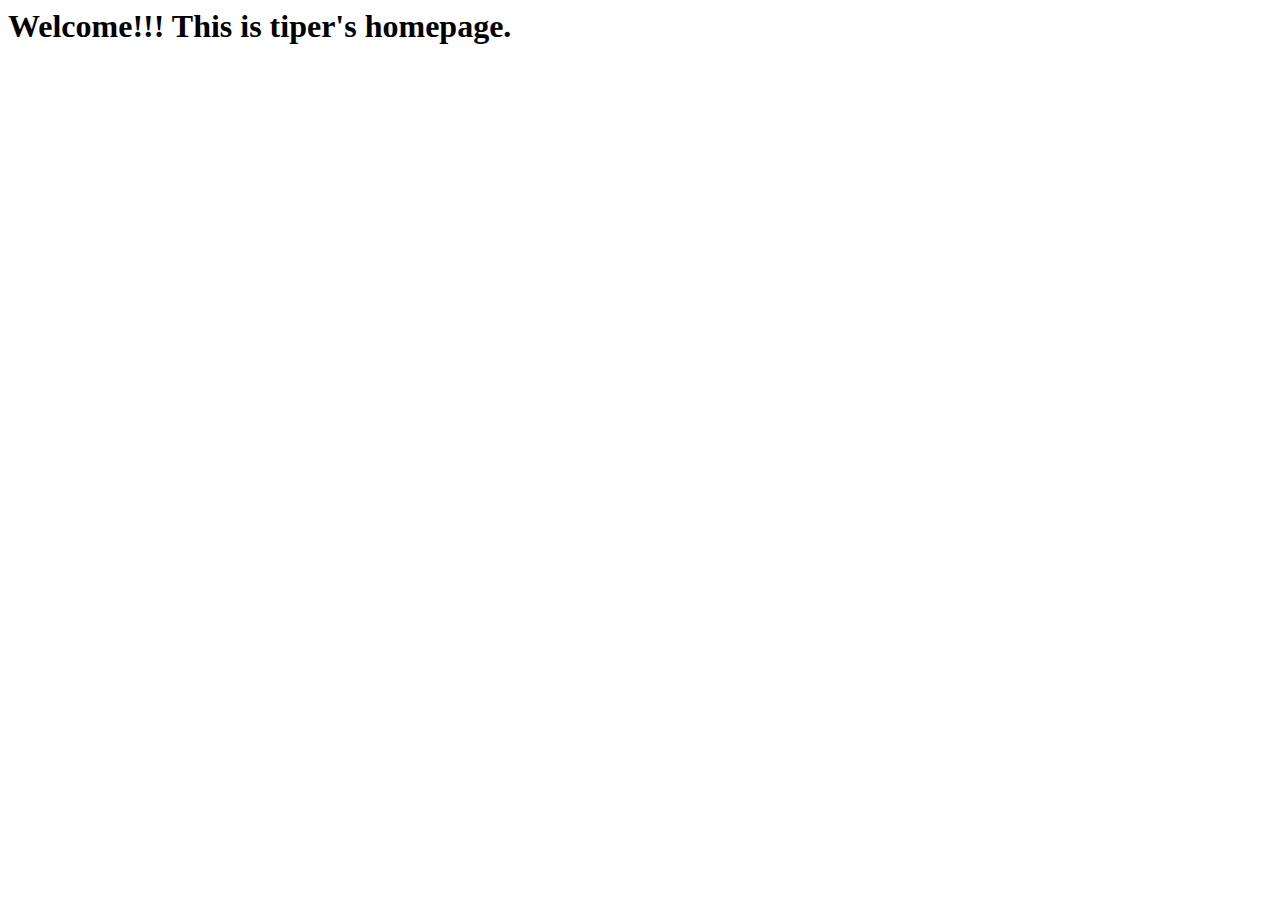
<file: index.html>
<html lang="en">
<head>
  <meta charset="UTF-8">
  <meta name="viewport" content="width=device-width, initial-scale=1.0">
  <meta http-equiv="X-UA-Compatible" content="ie=edge">
  <title>Welcome to Tiper's Home!!</title>
</head>
<body>
  <h1>Welcome!!! This is tiper's homepage.</h1>
</body>
</html>
</file>
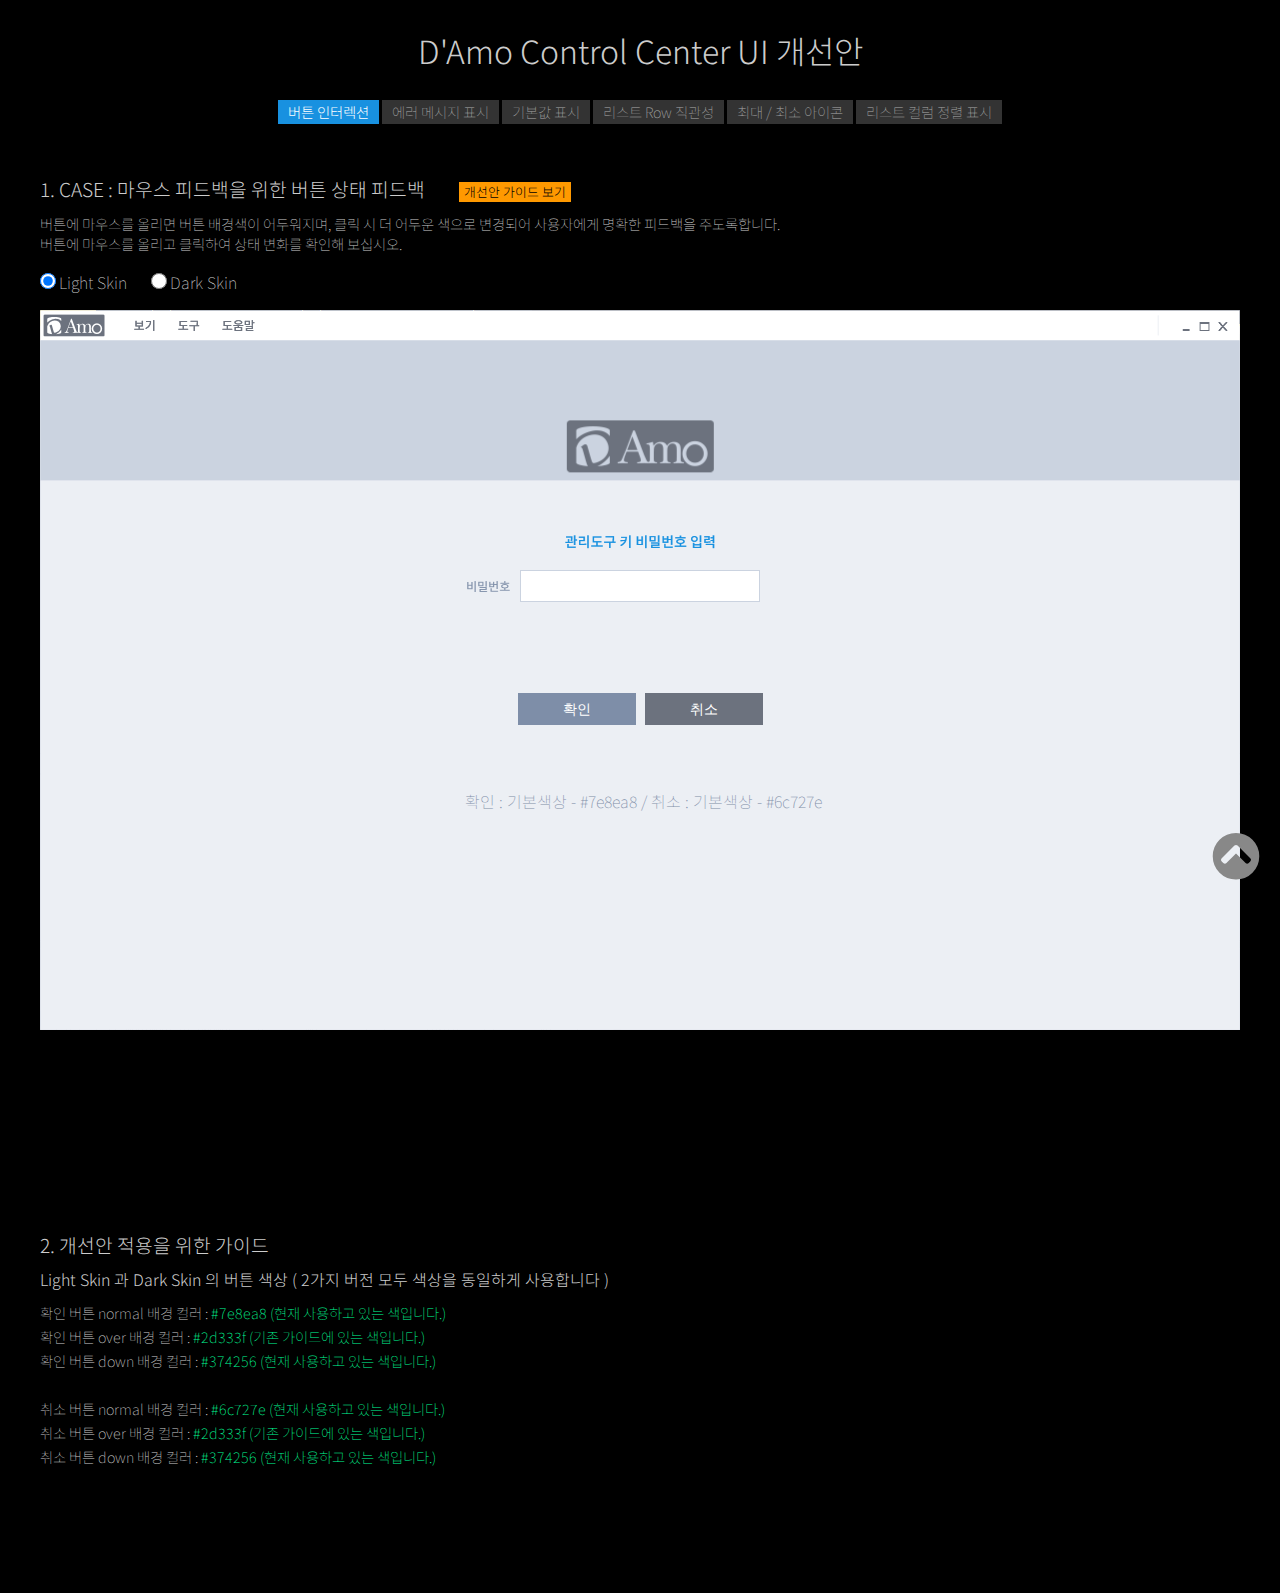
<file: dcc_ux/20190409/index.html>
<!DOCTYPE html>
<html lang="en">
<head>
  <meta charset="UTF-8">
  <meta name="viewport" content="width=device-width, initial-scale=1.0, maximum-scale=1.0, minimum-scale=1.0, user-scalable=no">
  <title>D'Amo CC UI 개선안</title>
  <!-- 폰트 아이콘 -->
  <link rel="stylesheet" href="https://use.fontawesome.com/releases/v5.7.2/css/all.css" integrity="sha384-fnmOCqbTlWIlj8LyTjo7mOUStjsKC4pOpQbqyi7RrhN7udi9RwhKkMHpvLbHG9Sr" crossorigin="anonymous">    
  <link rel="stylesheet" href="./css/reset200802.css">
  <link rel="stylesheet" id="change_skin" href="./css/style.css">
  <script src="./js/prefixfree.min.js"></script>   <!-- 벤더 프리픽스 해결 라이브러리 -->
  <script src="./js/jquery-3.3.1.min.js"></script>
  <script src="./js/app.js"></script>
  <!--[if IE 8]>
  <script src="https://cdnjs.cloudflare.com/ajax/libs/html5shiv/3.7.3/html5shiv.min.js"></script>
  <![endif]-->
</head>
<body>

<div id="wrap">
  <!-- title & main menu -->
  <header>
    <h1>D'Amo Control Center UI 개선안</h1>
    <ul id="menu">
      <li><a href="#">버튼 인터렉션</a></li>
      <li><a href="#">에러 메시지 표시</a></li>
      <li><a href="#">기본값 표시</a></li>
      <li><a href="#">리스트 Row 직관성</a></li>
      <li><a href="#">최대 / 최소 아이콘</a></li>
      <li><a href="#">리스트 컬럼 정렬 표시</a></li>
    </ul>
  </header>

  <!-- case1 : 버튼 인터렉션 -->
  <div id="case1">
    <section class="section1">
      <h2>1. CASE : 마우스 피드백을 위한 버튼 상태 피드백 <a href="#guide1" id="view">개선안 가이드 보기</a></h2> 
      <p class="desc">
        버튼에 마우스를 올리면 버튼 배경색이 어두워지며, 클릭 시 더 어두운 색으로 변경되어 사용자에게 명확한 피드백을 주도록합니다.<br>
        버튼에 마우스를 올리고 클릭하여 상태 변화를 확인해 보십시오.
      </p>
      <div>
        <input id="ra_light" type="radio" name="skin" value="직접 메시지 표시" checked><label for="ra_light">Light Skin</label>
        &nbsp;&nbsp;&nbsp;&nbsp;&nbsp;&nbsp;
        <input id="ra_dark" type="radio" name="skin" value="팝업창으로 표시"><label for="ra_dark">Dark Skin</label>
      </div>        
    </section>
    <section class="section2">  <!-- ui block : Light skin -->
      <div class="ui">
        <input id="btn_ok" type="button" value="확인">&nbsp;&nbsp;
        <input id="btn_cancel" type="button" value="취소">
        <div id="color1">확인 : 기본색상 - #7e8ea8 / 취소 : 기본색상 - #6c727e</div>
      </div>
    </section>
    <section class="section3">  <!-- ui block : Dark skin -->
      <div class="ui">
        <input id="btn_ok" type="button" value="확인">&nbsp;&nbsp;
        <input id="btn_cancel" type="button" value="취소">
        <div id="color2">확인 : 기본색상 - #7e8ea8 / 취소 : 기본색상 - #6c727e</div>
      </div>
    </section>    
    <section>     <!-- 개선안 -->
      <div id="result1">
        <h2>2. 개선안 적용을 위한 가이드</h2>
        <h3>Light Skin 과 Dark Skin 의 버튼 색상 ( 2가지 버전 모두 색상을 동일하게 사용합니다 )</h3><br>
        <p>
          확인 버튼 normal 배경 컬러 : <span>#7e8ea8  (현재 사용하고 있는 색입니다.)</span><br>
          확인 버튼 over 배경 컬러 : <span>#2d333f (기존 가이드에 있는 색입니다.)</span><br>
          확인 버튼 down 배경 컬러 : <span>#374256 (현재 사용하고 있는 색입니다.)</span><br><br>
          취소 버튼 normal 배경 컬러 : <span>#6c727e (현재 사용하고 있는 색입니다.)</span><br>
          취소 버튼 over 배경 컬러 : <span>#2d333f (기존 가이드에 있는 색입니다.)</span><br>
          취소 버튼 down 배경 컬러 : <span>#374256 (현재 사용하고 있는 색입니다.)</span><br><br>
        </p>
      </div>
    </section>
  </div><a name="guide1"></a>

  <!-- case2 : 에러 메시지 표시 -->
  <div id="case2">
    <section class="section1">
      <h2>1. CASE : 에러 메시지 표시 - 직접 표시 / 팝업창 표시 <a href="#guide2" id="view">개선안 가이드 보기</a></h2>
      <p class="desc">
        에러 메시지를 보여주는 경우를 다음의 2가지로 구분했습니다. 선택하여 살펴보십시오.
      </p>
      <div>
        <input id="ra_dr" type="radio" name="error" value="직접 메시지 표시" checked><label for="ra_dr">직접 메시지 표시</label>
        &nbsp;&nbsp;&nbsp;&nbsp;&nbsp;&nbsp;
        <input id="ra_pop" type="radio" name="error" value="팝업창으로 표시"><label for="ra_pop">팝업창으로 표시</label>
      </div>      
      <div id="viewtxt1">
        <p>로그인 화면과 같이 공간확보가 가능하고 메시지 내용이 적은 경우, 에러메시지를 화면에 직접 표시합니다. 아래 화면에서 <span>로그인 버튼을 클릭해 보십시오.</span> </p>
      </div>
      <div id="viewtxt2">
        <p>공간확보가 어렵고 에러메시지의 내용이 많을 경우, 에러가 발생하면 팝업창이 직접 에러 메시지를 표시해 줍니다.</p>
      </div>  
    </section>

    <section class="section2">   <!-- ui block -->

      <div class="direct">
        <input id="btn_login2" type="button" value="로그인"><br>
        <div class="msg_cont">
          <div class="msg">
            <img src="./img/icon_attention.png"> 
          </div>
          <div class="txt">
            <p>로그인에 실패하였습니다. 서버에 연결할 수 없으니 오류가 반복되면 네트워크 관리자에게 문의하십시오. 
              &nbsp;&nbsp;<a href="#">자세히 보기 ></a>
            </p>
          </div>
        </div>
      </div>

      <div class="popupwin">
        <div id="popup">
          <div class="icon">
            <img src="./img/icon_info.svg">
            <h2>에러 메시지</h2>
          </div>
          <div class="parag">
            <p>
              유지보수 코드가 등록되지 않았거나, 유지보수 기간이 만료 예정 또는 만료된 컴포넌트가 존재합니다.<br>
              [설정]->[유지보수 관리]에서 각 컴포넌트의 유지보수 상태를 확인하실 수 있습니다.
              유지보수 관련 문의는 아래 연락처로 문의해 주시기 바랍니다.
            </p>
            <ul>
              <li>제품 유지보수 문의:</li>
              <li>02-2125-6744 / ma@pentasecurity.com</li>
            </ul>
          </div>
          <div>
            <div class="option">
              <input type="checkbox" id="today"><label for="today"> 오늘 이 창을 열지 않음</label>&nbsp;&nbsp;&nbsp;
              <input type="checkbox" id="day7"><label for="day7"> 7일간 이 창을 열지 않음</label>
            </div>
          </div>
          <div class="bt_area"><input id="btn_cancel" type="button" value="닫기"></div>
        </div>
      </div>

      <div class="err_trigger">에러 발생 즉시 에러 메시지가 팝업 창으로 뜹니다!!!<br>
        아래 "팝업창 보기" 버튼을 클릭하면 팝업 UI를 볼 수 있습니다.</div>
      <div><input id="btn_error" type="button" value="팝업창 보기"></div>

    </section>

    <section>    <!-- 개선안 -->
      <div id="result2">                  <!-- 직접 표시 개선안 -->
        <h2>2. 개선안 적용을 위한 가이드</h2>
        <p>
          로그인 화면과 같이 공간이 충분할 경우 :<br> 
          <span>메시지를 2-3줄 정도로 간단히 요약해서 보여주고, 그래도 공간이 부족할 경우 "자세히 보기" 링크를 이용해서 팝업창을 띄워주도록 합니다.</span>
        </p>
      </div>
      <div id="result3">             <!-- 팝업창 표시 개선안 -->
        <h2>2. 개선안 적용을 위한 가이드</h2>
        <p>
          오류 메시지가 전문성을 띄며 상세한 사항을 바로 보여줄 필요가 있을 경우 : <br>
          <span>직접 팝업창을 띄워 사용자가 명확하게 오류 메시지를 파악할 수 있도록 합니다. 팝업창의 디자인 가이드는 별도로 제공해 드리겠습니다.</span>
        </p>
      </div>      
    </section>    
  </div><a name="guide2"></a>

  <!-- case3 : 기본값 표시 -->
  <div id="case3">
    <section class="section1">
      <h2>1. CASE : 기본값 표시 <a href="#guide3" id="view">개선안 가이드 보기</a></h2>
      <p class="desc">
        포트번호 및 파일 경로 등과 같은 간단한 기본값은 입력필드에 바로 보여주도록 합니다. <br>
        또한 사용자를 위해 보다 자세한 도움말이 있다면 우측에 아이콘을 배치하여 풍선 메시지를 제공합니다. "?" 아이콘에 마우스를 올려 보십시오.
      </p>
    </section>
    <section class="section2">
      <div class="ui">
        <input type="text" value="" placeholder="기본값 : 34579"><br>
        <input type="text" value="" placeholder="'scpdb_agent.ini' 파일의 경로 입력"><img id="help" src="./img/icon_help.png">
        <div id="bubble">
          <p>
            보다 자세한 설명을 필요로 하는 사용자에게 우측에 아이콘을 표시하여 사용자가 마우스를 올리면 
            볼 수 있도록 풍선 툴팁을 제공합니다            
          </p>
          <a href="#">자세히 보기 ></a> 
        </div>
      </div>
    </section>
    <section>     <!-- 개선안 -->
      <div id="result3">
        <h2>2. 개선안 적용을 위한 가이드</h2>
        <p>
          웹 UI의 Placeholder 기능과 같이 사용자 입력을 받기 전에 미리 간단한 지시어를 표시해 줍니다.<br>          
          Placeholder 텍스트 컬러 : <span>현재 사용하고 있는 색상이 있다고 들었습니다. 동일하게 사용하시면 됩니다.</span><br>
          텍스트 필드 테두리 컬러 : <span>#1891e0 (입력픽드에 포커스 시 테두리 색상은 제가 임의로 추가해본 겁니다. 결정은 개발팀에서 하십시오.^^ 기존 가이드에 있는 색입니다.)</span><br><br>
          "?" 아이콘 배경 컬러 : <span>#e85142 (기존 가이드에 있는 색상) / #f86a5c (마우스 오버 시 색상, 새롭게 추가) </span><br>
          도움말 박스 컬러 : <span>#f4e98b (배경색, 새롭게 추가) / #cbd3e0 (테두리 색, 기존 가이드에 있는 색상)</span><br>
          도움말 텍스트 컬러 : <span>#6c727e (기존 가이드에 있는 색상)</span><br>
        </p>
      </div>
    </section>    
  </div><a name="guide3"></a>

   <!-- case4 : 리스트 Row 직관성 -->
   <div id="case4">
    <section class="section1">
      <h2>1. CASE : 리스트 Row 의 직관성 <a href="#guide4" id="view">개선안 가이드 보기</a></h2>
      <p class="desc">
        현재 테이블에서 하나의 Row를 선택하면 체크표시만 보일 뿐 선택에 대한 시인성이 매우 부족합니다.<br>
        이에 각각의 Row 선택시 컬러를 반전 시켜 사용자에게 명확한 피드백을 제공하도록 합니다. 
        상단 첫번째 테이블의 row 중 하나를 클릭하여 테스트 해 보십시오.
      </p>
    </section>
    <section class="section2">   <!-- ui block -->
      <div class="ui">
        <table id="tb">
          <tr>
            <td><input type="checkbox" id="cb1"></td>
            <td>2019-03-07 22:02:11</td>
            <td>2019-03-07 22:05:08</td>
            <td>/home/damobd/testdir</td>
            <td>복호화</td>
            <td>부분완료</td>
            <td>54</td>
            <td>partial success</td>
          </tr>
          <tr>
            <td><input type="checkbox" id="cb2"></td>
            <td>2019-03-07 22:02:11</td>
            <td>2019-03-07 22:05:08</td>
            <td>/home/damobd/testdir</td>
            <td>암호화</td>
            <td>완료</td>
            <td>0</td>
            <td>SUCCESS</td>            
          </tr>     
          <tr>
            <td><input type="checkbox" id="cb3"></td>
            <td>2019-03-07 21:59:11</td>
            <td>2019-03-07 22:05:08</td>
            <td>/home/damobd/testdir</td>
            <td>암호화</td>
            <td>완료</td>
            <td>0</td>
            <td>SUCCESS</td>            
          </tr>    
          <tr>
            <td><input type="checkbox" id="cb4"></td>
            <td>2019-03-07 21:56:11</td>
            <td>2019-03-07 22:58:24</td>
            <td>/home/damobd/testdir</td>
            <td>암호화</td>
            <td>부분완료</td>
            <td>54</td>
            <td>partial success</td>            
          </tr>                          
        </table>
      </div>
    </section>
    <section>     <!-- 개선안 -->
      <div id="result4">
        <h2>2. 개선안 적용을 위한 가이드</h2>
        <p>
          선택 시 배경 컬러 : <span>#6c727e (현재 사용하고 있는 버튼 기본색입니다.)</span><br>
          선택 시 텍스트 컬러 : <span>#fff (흰색입니다.)</span><br>
          Dark 스킨일 경우 - 선택 시 배경 컬러 : <span>#e2eaf5 (가이드에 나와 있는 Dark 버전 텍스트색입니다.)</span><br>
          Dark 스킨일 경우 - 선택 시 텍스트 컬러 : <span>#3c4c66 (가이드에 나와 있는 Dark 버전 배경색입니다.)</span>
        </p>
      </div>
    </section>    
  </div>  <a name="guide4"></a>

  <!-- case5 : 최대 / 최소 아이콘 -->
  <div id="case5">
    <section class="section1">
      <h2>1. CASE : 최대 및 최소 아이콘 표시 <a href="#guide5" id="view">개선안 가이드 보기</a></h2>
      <p class="desc">
        기존 관리도구 화면 우측 상단 확대아이콘을 누르면 윈도우가 확대되어도 아이콘에 변화가 없었습니다.<br>
        확대아이콘을 클릭하면 아이콘을 변경시켜 "이전 창으로 복구된다" 는 피드백을 주도록 합니다.  <br>
        아래 화면에서 아이콘을 클릭하여 확인해 보십시오. 다시 아이콘을 클릭하면 원래 크기로 ~ ~
      </p>
    </section>
    <section class="section2">   <!-- ui block -->
      <div class="ui">
        <div id="icon_expand"><a href="#"><img src="./img/icon_expand.svg" alt="expand icon"></a></div> <!-- 확대아이콘 -->
      </div>
      <div id="max_win">
        <a href="#" id="org_icon"><img src="./img/icon_org.svg" alt="original icon"></a>
      </div>    
    </section>
    <section>     <!-- 개선안 -->
      <div id="result5">
        <h2>2. 개선안 적용을 위한 가이드</h2>
        <p>
          <span>적용할 크기 복원 아이콘은 다시 잘 만들어서 SVG 파일로 개발팀에 전달 예정입니다.</span>
        </p>
      </div>
    </section>    
  </div> <a name="guide5"></a>

  <!-- case6 : 리스트 컬럼 정렬 아이콘 표시 -->
  <div id="case6">
    <section class="section1">
      <h2>1. CASE : 리스트 컬럼 정렬 아이콘 표시 <a href="#guide6" id="view">개선안 가이드 보기</a></h2>
      <p class="desc">
        현재 DCC 관리도구의 컬럼 헤드에 오름 또는 내림차순에 대한 아이콘 표시가 없어 불편했습니다. <br>
        아래 화면에서 컬럼 헤드를 클릭하여 정렬 아이콘 변화를 살펴보십시오. 
      </p>
    </section>
    <section class="section2">   <!-- ui block -->
      <div class="ui">
        <ul id="arrow">
          <li><a href="#"><i class="fas fa-long-arrow-alt-up"></i></a></li>
          <li><a href="#"><i class="fas fa-long-arrow-alt-down"></i></a></li>
          <li><a href="#"><i class="fas fa-long-arrow-alt-up"></i></a></li>
          <li><a href="#"><i class="fas fa-long-arrow-alt-down"></i></a></li>
        </ul>
      </div>
    </section>
    <section>     <!-- 개선안 -->
      <div id="result6">
        <h2>2. 개선안 적용을 위한 가이드</h2>
        <p>
          <span>아이콘은 SVG 파일로 다시 제작하여 개발측에 전달하겠습니다.</span><br>
          아이콘 기본 컬러 : <span>#7e8ea8 (기존 가이드에 있는 색입니다.)</span><br>
          아이콘 마우스 오버 시 컬러 : <span>#6c727e (기존 가이드에 있는 색에서 골랐습니다.)</span>
        </p>
      </div>
    </section>    
  </div>   <a name="guide6"></a>

  <div id="btn_top"><a href="#wrap"><i class="fas fa-chevron-circle-up"></i></a></div>

    
</div>  <!-- wrap end -->

</body>
</html>
</file>
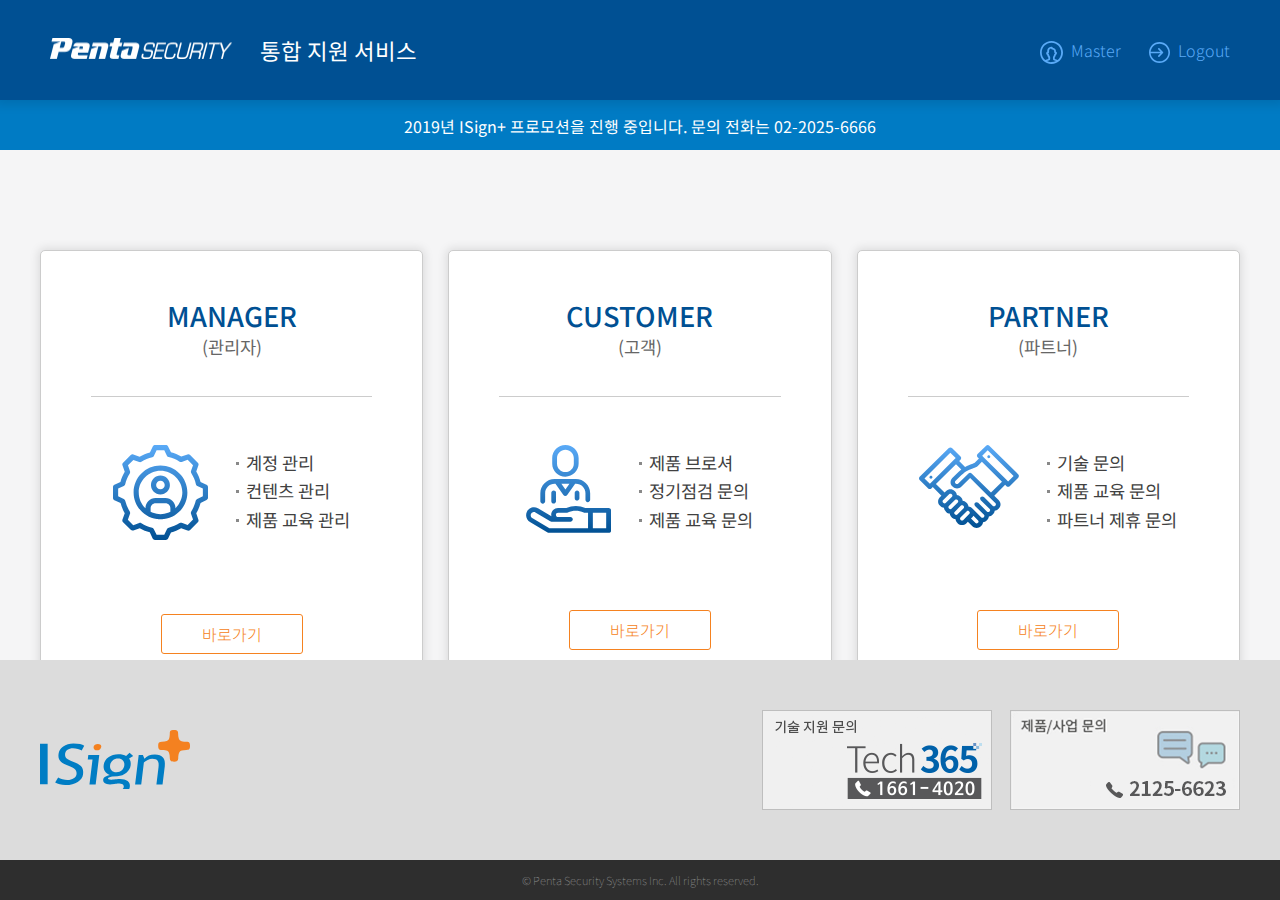
<file: isign+/EE-WIN/index.html>
<html lang="en">
<head>
    <meta charset="UTF-8">
    <meta name="viewport" content="width=device-width, initial-scale=1.0">
    <meta http-equiv="X-UA-Compatible" content="ie=edge">
    <title>통합 서비스 시스템</title>
    <link rel="stylesheet" href="./css/reset200802.css">
    <link rel="stylesheet" href="./css/style.css">   
    <script src="./js/prefixfree.min.js"></script>     
    <script src="./js/jquery-3.3.1.js"></script>     
    <script src="./js/app.js"></script>     
    <!--[if IE 8]>
    <script src="https://cdnjs.cloudflare.com/ajax/libs/html5shiv/3.7.3/html5shiv.min.js"></script>
    <![endif]-->    
</head>
<body>
    <!-- HEADER -->
    <header>
        <!-- TOP / MENU -->
        <div id="top_nav">
            <div id="ci_logo"><img src="./img/ci_logo.png" alt="ci logo"></div>
            <h1>통합 지원 서비스</h1>
            <nav>
                <ul id="menu">
                    <li><a href=""><img src="./img/user.svg" alt="user image">Master</a></li>
                    <li><a href=""><img src="./img/logout.svg" alt="logout image">Logout</a></li>
                </ul>            
            </nav>
        </div>
        <!-- Notice Baner -->
        <div id="notice">
            <p>2019년 ISign+ 프로모션을 진행 중입니다. 문의 전화는 02-2025-6666</p>
        </div>
    </header>    
    <!-- CONTENTs --> 
    <div id="content" class="clearfix">
        <!-- Manager Box -->
        <div class="manager">
            <div class="title">
                <p>MANAGER</p><span>(관리자)</span>
            </div>
            <div class="list clearfix">
                <img src="./img/ico_manager.svg" alt="manager image">
                <ul>
                    <li>계정 관리</li>
                    <li>컨텐츠 관리</li>
                    <li>제품 교육 관리</li>
                </ul>
            </div>
            <div class="go"><a href="" class="button">바로가기</a></div>
        </div>
        
        <!-- Customer Box -->
        <div class="customer">
            <div class="title">
                <p>CUSTOMER</p><span>(고객)</span>
            </div>
            <div class="list clearfix">
                <img src="./img/ico_customer.svg" alt="customer image">
                <ul>
                    <li>제품 브로셔</li>
                    <li>정기점검 문의</li>
                    <li>제품 교육 문의</li>
                </ul>
            </div>
            <div class="go"><a href="" class="button">바로가기</a></div>            
        </div>

        <!-- Partner Box -->
        <div class="partner">
            <div class="title">
                <p>PARTNER</p><span>(파트너)</span>
            </div>
            <div class="list clearfix">
                <img src="./img/ico_partner.svg" alt="partner image">
                <ul>
                    <li>기술 문의</li>
                    <li>제품 교육 문의</li>
                    <li>파트너 제휴 문의</li>
                </ul>
            </div>
            <div class="go"><a href="" class="button">바로가기</a></div>                
        </div>
    </div>
    <!-- FOOTER -->
    <footer>
        <div id="contact">
            <div class="wrap">
                <img id="isign_logo" src="./img/isign_logo.svg" alt="isign+ BI logo">
                <ul class="clearfix">
                    <li><img src="./img/tech365.png" alt="tech365 phone number"></li>
                    <li><img src="./img/biznumber.png" alt="inquiry phone number"></li>
                </ul>
            </div>
        </div>
        <div id="copy">
            <p>&copy; Penta Security Systems Inc. All rights reserved.</p>
        </div>
    </footer>
</body>
</html>
</file>
<file: dcc_ux/20190409/css/style.css>
@charset "utf-8";
@import url('https://fonts.googleapis.com/css?family=Noto+Sans+KR:100,300,400,500,700,900');
* { margin: 0; padding: 0; box-sizing: border-box; -webkit-box-sizing: border-box; -moz-box-sizing: border-box; }
body { 
    font-family: "Noto Sans KR", sans-serif; color: #ccc; font-size: 12px; font-weight: 100; background-color: #000;  
    width: 100%; height: 100%; 
}

/*==================== comman ==========================*/

/*------------- header : title & main menu ----------*/
#wrap { max-width: 1200px; min-width: 800px; margin: 0 auto; }
header h1 { font-size: 2rem; font-weight: 300; height: 100px; line-height: 100px; color: #ccc; text-align: center; }
#menu { width: 100%; text-align: center; margin-bottom: 20px; }
#menu li { display: inline-block; text-align: center; }
#menu li a {
    display: block; padding: 5px 10px; font-size: 0.9rem; font-weight: 100; background-color: #333; color: #aaa;
}
#menu li a:hover, #menu li a.on { color: #fff; background-color: #1891e0; font-weight: 300; }

/*------------- case block : title & description , sub menu ----------*/
#case1, #case2, #case3, #case4, #case5, #case6 { width: 100%; margin-bottom: 100px; display: none; }    /* 처음에 ui case 블럭 숨기기 */
#case1 .section1 h2, #case2 .section1 h2, #case3 .section1 h2, #case4 .section1 h2, #case5 .section1 h2, #case6 .section1 h2, 
#result1 h2, #result2 h2, #result3 h2, #result4 h2, #result5 h2, #result6 h2
{ font-size: 1.2rem; font-weight: 300; height: 30px; line-height: 30px; margin-top: 50px; padding-bottom: 40px; }
#view {    /* 개선안 블록 바로가기  */
    display: inline-block; height: 20px; line-height: 20px; padding: 0 5px; margin-left: 30px; 
    background-color: #f90; font-size: 0.8rem; color: #000; 
}
#view:hover { background-color: #fa0; }
#case1 .section1 .desc, #case2 .section1 .desc, #case3 .section1 .desc, #case4 .section1 .desc, #case5 .section1 .desc, #case6 .section1 .desc
{ font-size: 0.9rem; line-height: 1.2rem; margin-bottom: 20px; }
#case1.on, #case2.on, #case3.on, #case4.on, #case5.on, #case6.on { display: block; }     /* UI caase 블럭 보이기 */
#result1, #result2, #result3, #result4, #result5, #result6 { margin: 20px 0; } 
#result1 p, #result2 p, #result3 p, #result4 p, #result5 p, #result6 p { font-size: 0.9rem; line-height: 1.2rem; } 
#result1 span, #result2 span, #result3 span, #result4 span, #result5 span, #result6 span { font-size: 0.9rem; color: #0f9; }  /* 개선안 블록 */

/*---------------- input - Button --------------*/
input[type="button"] { 
    height: 32px; line-height: 32px; padding: 0 45px; font-size: 0.9rem; font-weight: 400;
    color: #fff; transition: all 0.1s; background-color: #7e8ea8; border: 0; outline: 0;
    -webkit-appearance: none;
}
input[type="button"]:hover { background-color: #2d333f; }
input[type="button"]:active {  background-color: #374256; } 

/*------------- Input - text ----------*/
input[type="text"], input[type="password"] { 
    width: 240px; height: 32px; border: 1px solid #cbd3e0; font-size: 0.9rem; font-weight: 100;
    color: #6c727e; padding: 0 5px; transition: all 0.3s;
}
input[type="text"]:focus, input[type="password"]:focus,
input[type="text"]:hover, input[type="password"]:hover
{ border: 1px solid #1891e0; }
input[type="text"]::placeholder, input[type="password"]::placeholder { color: #6c727e; font-size: 0.8rem; }

/*---------------- input - checkbox --------------*/
input[type="checkbox"] { 
    display: inline-block; width: 16px; height: 16px; line-height: 16px; 
    vertical-align: middle; margin-top: 2px; margin-left: 5px;
}

/*---------------- input - radio button --------------*/
input[type="radio"] { 
    display: inline-block; width: 16px; height: 16px; line-height: 16px; 
    vertical-align: baseline;  margin-right: 3px; 
}

/*---------------- goto top 버튼 --------------*/
#btn_top { position: fixed; right: 20px; bottom: 20px; font-size: 3rem; }
#btn_top a { color: #888; } #btn_top a:hover { color: #1891e0; }


/* ui 내부의 콘트롤들의 개별 위치 설정을 위해서 */
#case1 .section2, #case2 .section2, #case2 .section2, #case3 .section2, #case4 .section2, #case5 .section2, #case6 .section2
{ width: 1200px; height: 720px; margin-bottom: 200px; }   

/*======================================================*/
/*==================== case 1 ==========================*/
/*======================================================*/

/*------------- Light 스킨 ----------*/
#case1 .section2 {    /*------------- 배경이미지 ----------*/
    display: block; position: relative; width: 1200px; height: 720px; background: url("../img/dcc_001.png") center center; 
}
#case1 .section2 .ui { position: absolute; left: 478px; top: 383px; }   /* light skin 컨테이너 */

/*------------- Light 스킨 : 취소 버튼 색상 ----------*/
#btn_cancel { background-color: #6c727e; }
#btn_cancel:hover { background-color: #2d333f; }
#btn_cancel:active { background-color: #374256; }

#case1 .section1 > div > label { font-size: 1rem; }  /* 체크박스 라벨 */
#case1 .section1 > div { margin-bottom: 20px; }

#color1 {    /* 색상 표시 - light skin */
    position: absolute; color: #7e8ea8; font-size: 1rem; font-weight: 100; left: -150px; top: 100px; text-align: center; width: 550px; 
}  
#color2 {    /* 색상 표시 - dark skin */
    position: absolute; color: #7e8ea8; font-size: 1rem; font-weight: 100; left: -150px; top: 100px; text-align: center; width: 550px; 
}  

/*------------- Dark 스킨  ----------*/

#case1 .section3 {   /*------------- 배경이미지 ----------*/
    display: none; position: relative; width: 1200px; height: 720px; background: url("../img/dcc_001_2.png") center center; 
}
#case1 .section3 .ui { position: absolute; left: 750px; top: 553px; }   /* dark skin 컨테이너 */
#case1 section h3 { font-size: 1rem; font-weight: 300; line-height: 1.2rem; }  /* 스킨 버전 타이틀 */
#case1 section p { line-height: 1.5rem; }   /* 개선 가이드 본문 */


/*======================================================*/
/*==================== case 2 ==========================*/
/*======================================================*/

#case2 .section1 .direct { height: 15px; line-height: 15px; }
#case2 .section1 > div { margin-bottom: 20px; }
#case2 .section1 > div > label { font-size: 1rem; }
#case2 .section1 p:last-child { font-size: 0.9rem; color: #f90; }
#case2 .section1 #viewtxt1 span { font-weight: 400; }    /* 로그인 버튼 클릭 안내 문자  */

/*------------- 배경이미지 ----------*/
#case2 .section2 { position: relative; width: 1200px; height: 720px; background: url("../img/dcc_002_1.jpg") center center; }

/*==================== 직접 표시 개선안  ==========================*/

#case2 .section2 .direct { position: absolute; left: 479px; top: 414px; }   /* 컨테이너 */

#btn_login2 { padding: 0 101px; margin-bottom: 5px; }     /* 로그인 버튼 */

/* 메시지 영역 */
#case2 .section2 .direct .msg_cont { display: none; overflow: hidden; }
#case2 .section2 .direct .msg_cont.on { display: block; }
#case2 .section2 .direct .txt { color: #e85142; font-size: 0.9rem; font-weight: 300; }  /* 오류텍스트 */
#case2 .section2 .direct .msg_cont > div { float: left; }
#case2 .section2 .direct .msg_cont > div[class="txt"] { padding-left: 8px; width: 250px; line-height: 1.2rem; font-weight: 400; }
#case2 .section2 .direct .msg_cont > div[class="txt"] a { font-size: 0.8rem; }     /* 자세히 보기 링크 */
#case2 .section2 .direct .msg_cont > div[class="txt"] a:hover { color: #2d333f; text-decoration: underline; }

/*==================== 팝업창 표시 개선안  ==========================*/

#case2 .section2 .popupwin { position: absolute; display: none; left: 379px; top: 214px; }   /* 컨테이너 */

#viewtxt2 { display: none; }   /* 팝업창 표시 지시글 -- 첨에 숨김  */
#case2 section:nth-child(3) #result3 { display: none; }  /* 팝업창 표시 개선가이드, 처음에 숨김  */
#case2 .section2 .err_trigger {     /* 에러 발생 상황에 대한 알림 문자 */
    position: absolute; display: none; top: 300px; left: 400px; font-size: 1.2rem; font-weight: 500; color: #e85142; 
    background-color: #fff; padding: 10px; line-height: 2rem;
}
#case2 .section2 #btn_error {      /* 에러 발생 버튼 */
    position: absolute; display: none; top: 580px; left: 258px;
}

/*--------------팝업 윈도우 ------------*/
#popup { 
    position: relative; width: 500px; height: 340px; padding: 0 20px 15px 20px; border: 2px solid #6c727e; background-color: #fff; 
} 
#popup { border-top: 5px solid #6c727e; } 
#popup .icon {          /* icon */
    width: 100%; text-align: center; background-color: #fff; vertical-align: middle;
} 
#popup .icon img { width: 40px; padding: 30px 0 20px 0; }     /* icon 크기 */
#popup .icon h2 { color: #1891e0; padding-bottom: 30px; font-size: 1rem; font-weight: 500; }      /* title */
#popup .parag p { font-size: 0.8rem; font-weight: 400; color: #6c727e; line-height: 1.2rem; }    /* 메시지 내용 */
#popup .parag ul { margin: 10px 0 30px 0; color: #6c727e; }
#popup .parag ul li { line-height: 1.2rem; }
#popup .parag ul li:first-child { font-size: 0.9rem; font-weight: 500; } 
#popup .parag ul li:last-child { font-size: 0.8rem; font-weight: 300; } 
#popup .option { float: left; width: 300px; height: 30px; line-height: 30px; }
#popup .option input { vertical-align: baseline; margin-left: -3px; }
#popup .option label { display: inline-block; color: #6c727e; font-size: 0.8rem; font-weight: 300; padding: 0 5px; }
#popup .bt_area { float: right; }


/*======================================================*/
/*==================== case 3 ==========================*/
/*======================================================*/

/*------------- 배경이미지 ----------*/
#case3 .section2 { position: relative; width: 1200px; height: 720px; background: url("../img/dcc_003.png") center center; }
#case3 .section2 .ui { position: absolute; left: 600px; top: 284px; }   /* 컨테이너 */
#case3 .section2 div input:nth-child(3) { margin-top: 10px; }     /* 설치경로 필드 */
#case3 .section2 div img { position: relative; margin-left: 10px; }
#bubble {       /* 풍선 메시지 박스 */
    content: ""; display: none; width: 200px; margin: 10px 0 0 155px; 
    background-color: #f4e98b; border-radius: 3px; padding: 10px; border: 1px solid #cbd3e0;
}
/* #bubble::after {
    content: ""; display: block; position: absolute; width: 0; height: 0;
    left: 248px; top: 69px; 
    border-top: 8px solid rgba(255,246,168,0); border-left: 8px solid rgba(255,246,168,0);
    border-right: 8px solid rgba(255,246,168,0); border-bottom: 8px solid #f4e98b;
} */
#bubble p { font-size: 0.8rem; color: #6c727e; line-height: 1rem; margin-bottom: 10px; }
#bubble a { color: #6c727e; font-weight: 300; }

/*======================================================*/
/*==================== case 4 ==========================*/
/*======================================================*/

/*------------- 배경이미지 ----------*/
#case4 .section2 { position: relative; width: 1200px; height: 720px; background: url("../img/dcc_004.png") center center; }
#case4 .section2 .ui { position: absolute; left: 260px; top: 170px; }   /* 컨테이너 */

/*------------- 테이블 ----------*/
#tb { width: 911px; }
#tb tr { border-bottom: 1px solid #d8dee8; background-color: #3c4c66; }
#tb tr:nth-child(2n+1) { background-color: #eceff4; }
#tb tr:nth-child(2n) { background-color: #fff; }
#tb tr td { color: #6c727e; font-weight: 300; text-align: center; height: 37px; line-height: 37px; }
#tb tr:hover td {  cursor: default; }  
#tb td:nth-child(1) { width: 28px; }
#tb td:nth-child(2) { width: 125px; }
#tb td:nth-child(3) { width: 125px; }
#tb td:nth-child(4) { width: 243px; }
#tb td:nth-child(5) { width: 92px; }
#tb td:nth-child(6) { width: 92px; }
#tb td:nth-child(7) { width: 62px; }
#tb td:nth-child(8) { width: 145px; }


/*======================================================*/
/*==================== case 5 ==========================*/
/*======================================================*/

/*------------- 배경이미지 ----------*/
#case5 .section2 { position: relative; width: 1200px; height: 720px; background: url("../img/dcc_005_1.png") center center; }
#case5 .section2 .ui { position: absolute; right: 29px; top: 9px; }   /* 컨테이너 */
#icon_expand a { display: block; width: 13px; height: 13px; }    /* 확대 아이콘 */
#max_win { 
    position: absolute; width: 1500px; height: 1000px; top: 0; left: -150px;
    background: url("../img/dcc_005_2.png") center center; display: none;     /*  처음에 숨김   */ 
}
#org_icon { position: relative; left: 1456px; top: 9px; }  /* 크기 복원 아이콘 */
#org_icon img { width: 14px; height: 14px; }

/*======================================================*/
/*==================== case 6 ==========================*/
/*======================================================*/
#case6 .section2 { position: relative; width: 1200px; height: 720px; background: url("../img/dcc_006.png") center center; }
#case6 .section2 .ui { position: absolute; left: 269px; top: 133px; }   /* 컨테이너 */
#arrow li { display: inline-block; margin-right: 16px; }
#arrow li:last-child { margin-right: 0; }
#arrow li a { display: block; padding: 0 0 0 180px; height: 32px; line-height: 32px; }
#arrow li a:hover { cursor: default; }
#arrow li a i { color: #7e8ea8; }
#arrow li a:hover i { color: #6c727e; }
</file>
<file: isign+/EE-WIN/css/style.css>
@charset "UTF-8";
@import url("https://fonts.googleapis.com/css?family=Noto+Sans+KR:100,300,400,500,700,900&subset=korean");
body {
  font-family: "Noto Sans KR", sans-serif;
  color: #414141;
  font-size: 14px;
  font-weight: 300;
  width: 100%;
  height: 100%;
  background-color: #f5f5f6;
  min-width: 1200px;
}

.wrap {
  width: 1200px;
  margin: 0 auto;
}

/*--------------------------------------------------------------- 
                       변수 선언
--------------------------------------------------------------- */
/*-------- 컬러 시스템 -----------*/
/*  메인컬러 deep blue   */
/*  메인컬러 blue   */
/*  메인컬러 light blue   */
/*  보조컬러 orange  */
/*  횐색컬러         */
/*--------------------------------------------------------------- 
                    헤더 ( ci logo , menu )
--------------------------------------------------------------- */
header {
  height: 150px;
  /* topbar 그림자 보이게 레이어 올려줌 */
}

header #top_nav {
  /* 상단 topbar 영역 */
  position: relative;
  width: 100%;
  height: 100px;
  line-height: 100px;
  background-color: #005093;
  -webkit-box-shadow: 0 0 10px 5px rgba(0, 0, 0, 0.1);
          box-shadow: 0 0 10px 5px rgba(0, 0, 0, 0.1);
  /* 그림자 */
}

#ci_logo {
  position: absolute;
  left: 50px;
  top: 38px;
  z-index: 100;
  /* ci 로고 영역 */
  /* ci 로고 이미지 */
}

#ci_logo img {
  width: 182px;
  height: 21px;
}

#top_nav h1 {
  position: absolute;
  left: 260px;
  top: 0;
  font-size: 1.4rem;
  font-weight: 400;
  color: #fff;
}

/* 사이트 타이틀 */
nav {
  float: right;
  margin-right: 50px;
}

/* 상단 우측 메뉴 영역 */
#menu li {
  display: inline-block;
  /* logout 아이콘 크기 조정 */
}

#menu li:first-child {
  margin-right: 25px;
}

#menu li img {
  width: 23px;
  height: 23px;
  vertical-align: middle;
  margin-right: 8px;
}

#menu li:last-child img {
  width: 21px;
  height: 21px;
}

#menu li a, #menu li a:visited {
  display: inline-block;
  font-size: 1rem;
  font-weight: 300;
  color: #5aaaf7;
  padding: 0;
  -webkit-transition: all 0.3s;
  transition: all 0.3s;
}

/*--------------------------------------------------------------- 
                        상단 홍보 배너
--------------------------------------------------------------- */
#notice {
  width: 100%;
  background-color: #007bc4;
  z-index: -10;
}

#notice p {
  display: block;
  height: 50px;
  line-height: 50px;
  text-align: center;
  font-size: 1rem;
  color: #fff;
  font-weight: 400;
  border: 1px solid #007bc4;
  /* 크기를 잡아아 중앙정렬됨 */
}

/*--------------------------------------------------------------- 
                         콘텐츠 ( 3 Box )
--------------------------------------------------------------- */
/*----------- Box Animation function ----------------*/
/* Box 공통 */
#content {
  width: 100%;
  max-width: 1200px;
  margin: 0 auto;
  /* 마지막 박스 좌측여백 제거 */
  /* 그림자 높게 */
  /*----------- Box Animation ----------------*/
  /*  First Box animation */
  /*  Second Box animation */
  /*  Third Box animation  */
}

#content > div {
  float: left;
  width: calc(33.333% - (50px / 3));
  background-color: #fff;
  border-radius: 5px;
  border: 1px solid #ccc;
  z-index: 100;
  margin-right: 25px;
  margin-top: 100px;
  margin-bottom: 100px;
  padding: 50px;
  -webkit-box-shadow: 0 0 10px 2px rgba(0, 0, 0, 0.1);
          box-shadow: 0 0 10px 2px rgba(0, 0, 0, 0.1);
  /* 그림자 */
}

#content > div:last-child {
  margin-right: 0;
}

#content > div:hover {
  -webkit-box-shadow: 0 0 25px 5px rgba(0, 0, 0, 0.1);
          box-shadow: 0 0 25px 5px rgba(0, 0, 0, 0.1);
}

#content > div.manager {
  opacity: 0;
  -webkit-transform: translateY(100px);
          transform: translateY(100px);
  -webkit-transition: opacity 0.3s, -webkit-box-shadow 0.3s, -webkit-transform 0.4s;
  transition: opacity 0.3s, -webkit-box-shadow 0.3s, -webkit-transform 0.4s;
  transition: box-shadow 0.3s, opacity 0.3s, transform 0.4s;
  transition: box-shadow 0.3s, opacity 0.3s, transform 0.4s, -webkit-box-shadow 0.3s, -webkit-transform 0.4s;
  /* 애니메이션 준비  */
  -webkit-transition-delay: 0;
          transition-delay: 0;
  /* 애니메이션 순서 1 */
}

#content > div.customer {
  opacity: 0;
  -webkit-transform: translateY(100px);
          transform: translateY(100px);
  -webkit-transition: opacity 0.3s, -webkit-box-shadow 0.3s, -webkit-transform 0.4s;
  transition: opacity 0.3s, -webkit-box-shadow 0.3s, -webkit-transform 0.4s;
  transition: box-shadow 0.3s, opacity 0.3s, transform 0.4s;
  transition: box-shadow 0.3s, opacity 0.3s, transform 0.4s, -webkit-box-shadow 0.3s, -webkit-transform 0.4s;
  /* 애니메이션 준비  */
  -webkit-transition-delay: 0.07s;
          transition-delay: 0.07s;
  /* 애니메이션 순서 1 */
}

#content > div.partner {
  opacity: 0;
  -webkit-transform: translateY(100px);
          transform: translateY(100px);
  -webkit-transition: opacity 0.3s, -webkit-box-shadow 0.3s, -webkit-transform 0.4s;
  transition: opacity 0.3s, -webkit-box-shadow 0.3s, -webkit-transform 0.4s;
  transition: box-shadow 0.3s, opacity 0.3s, transform 0.4s;
  transition: box-shadow 0.3s, opacity 0.3s, transform 0.4s, -webkit-box-shadow 0.3s, -webkit-transform 0.4s;
  /* 애니메이션 준비  */
  -webkit-transition-delay: 0.14s;
          transition-delay: 0.14s;
  /* 애니메이션 순서 1 */
}

/*----------- Box Title ----------------*/
.title {
  width: 100%;
  position: relative;
}

.title p {
  text-align: center;
  font-size: 1.7rem;
  font-weight: 500;
  color: #005093;
}

.title span {
  display: block;
  text-align: center;
  font-size: 1.1rem;
  font-weight: 400;
  color: #666;
  padding: 3px 0;
}

.title::after {
  /*  분리 라인 ---------------  */
  position: absolute;
  content: "";
  display: block;
  left: 0;
  top: 150%;
  width: 100%;
  height: 1px;
  background-color: #ccc;
}

/*----------- Box List ----------------*/
.list {
  text-align: center;
  margin: 80px 0 80px 0;
  /* 아이콘 이미지 */
}

.list img {
  width: 95px;
  vertical-align: top;
  margin-right: 25px;
}

.list ul {
  display: inline-block;
  padding-top: 4px;
}

.list ul li {
  position: relative;
  font-size: 1.1rem;
  font-weight: 400;
  padding-left: 10px;
  text-align: left;
}

.list ul li::before {
  position: absolute;
  content: "";
  display: block;
  left: 0;
  top: 13px;
  width: 3px;
  height: 3px;
  background-color: #898989;
}

.customer > div:nth-child(2) img {
  width: 85px;
}

/* 2번째 Box 아이콘 사이즈 작게 조정 */
.partner > div:nth-child(2) img {
  width: 100px;
}

/* 3번째 Box 아이콘 사이즈 크게 조정 */
/*---------------- Button --------------*/
.go {
  clear: both;
  width: 100%;
  text-align: center;
}

/* 바로가기 버튼 영역 */
.button {
  /* 버튼 공통 스타일 */
  padding: 7px 40px;
  color: #f58220;
  font-size: 1rem;
  font-weight: 300;
  border: 1px solid #f58220;
  border-radius: 3px;
  background-color: #fff;
  -webkit-transition: all 0.2s;
  transition: all 0.2s;
}

.button:hover {
  color: #fff;
  background-color: #f58220;
  cursor: pointer;
}

.button:active {
  color: #f58220;
  background-color: #fff;
  cursor: pointer;
}

/*--------------------------------------------------------------- 
                             푸 터
--------------------------------------------------------------- */
footer {
  position: fixed;
  left: 0;
  bottom: 0;
  width: 100%;
  min-width: 1200px;
}

#contact {
  /*    하단 배너 광고 이미지 영역  */
  height: 200px;
  background-color: #dcdcdc;
  /* 이미지 사이 간격 */
}

#contact ul {
  float: right;
  margin-top: 50px;
}

#contact li {
  display: inline-block;
}

#contact li:first-child {
  margin-right: 15px;
}

#isign_logo {
  width: 150px;
  margin-top: 70px;
}

/* ISign+ 로고 */
#copy {
  /*  copyright  */
  height: 40px;
  line-height: 40px;
  background-color: #2e2e2e;
}

#copy p {
  text-align: center;
  font-size: 0.7rem;
  font-weight: 100;
  color: #919191;
}
/*# sourceMappingURL=style.css.map */
</file>
<file: dcc_ux/20190409/css/reset200802.css>
/* http://meyerweb.com/eric/tools/css/reset/ */
/* v1.0 | 20080212 */

html, body, div, span, applet, object, iframe,
h1, h2, h3, h4, h5, h6, p, blockquote, pre,
a, abbr, acronym, address, big, cite, code,
del, dfn, em, font, img, ins, kbd, q, s, samp,
small, strike, strong, sub, sup, tt, var,
b, u, i, center,
dl, dt, dd, ol, ul, li,
fieldset, form, label, legend,
table, caption, tbody, tfoot, thead, tr, th, td {
	margin: 0;
	padding: 0;
	border: 0;
	outline: 0;
	font-size: 100%;
	vertical-align: baseline;
	background: transparent;
}
body {
	line-height: 1;
}
a { text-decoration: none; color: #888; }
ol, ul {
	list-style: none;
}
blockquote, q {
	quotes: none;
}
blockquote:before, blockquote:after,
q:before, q:after {
	content: '';
	content: none;
}

/* remember to define focus styles! */
:focus {
	outline: 0;
}

/* remember to highlight inserts somehow! */
ins {
	text-decoration: none;
}
del {
	text-decoration: line-through;
}

/* tables still need 'cellspacing="0"' in the markup */
table {
	border-collapse: collapse;
	border-spacing: 0;
}

 img {
	vertical-align: middle;
}

/* clearfix 부분 시작 */
.clearfix::before, .clearfix::after {   /* clearfix : list의 margin 이 적용되도록 */
  content: ""; display: block;
 }
 .clearfix::after { 
   clear: both;   /* float 된 마지막 요소에서 정상 배치가 되어 볼수 있도록 */
 }
 /* clearfix 부분 끝 */
</file>
<file: isign+/EE-WIN/css/reset200802.css>
/* http://meyerweb.com/eric/tools/css/reset/ */
/* v1.0 | 20080212 */

* { margin: 0; padding: 0; box-sizing: border-box; -webkit-box-sizing: border-box; -moz-box-sizing: border-box; }

html, body, div, span, applet, object, iframe,
h1, h2, h3, h4, h5, h6, p, blockquote, pre,
a, abbr, acronym, address, big, cite, code,
del, dfn, em, font, img, ins, kbd, q, s, samp,
small, strike, strong, sub, sup, tt, var,
b, u, i, center,
dl, dt, dd, ol, ul, li,
fieldset, form, label, legend,
table, caption, tbody, tfoot, thead, tr, th, td {
	border: 0;
	outline: 0;
	font-size: 100%;
	vertical-align: baseline;
	background: transparent;
}
body { line-height: 1.8rem; }
a { text-decoration: none; color: #888; }
ol, ul { list-style: none; }
blockquote, q {	quotes: none; }
blockquote:before, blockquote:after,
q:before, q:after {
	content: '';
	content: none;
}

/* remember to define focus styles! */
:focus {
	outline: 0;
}

/* remember to highlight inserts somehow! */
ins {
	text-decoration: none;
}
del {
	text-decoration: line-through;
}

/* tables still need 'cellspacing="0"' in the markup */
table {
	border-collapse: collapse;
	border-spacing: 0;
}

 img {
	vertical-align: middle;
}

/* clearfix 부분 시작 */
.clearfix::before, .clearfix::after {   /* clearfix : list의 margin 이 적용되도록 */
  content: ""; display: block;
 }
 .clearfix::after { 
   clear: both;   /* float 된 마지막 요소에서 정상 배치가 되어 볼수 있도록 */
 }
 /* clearfix 부분 끝 */
</file>
